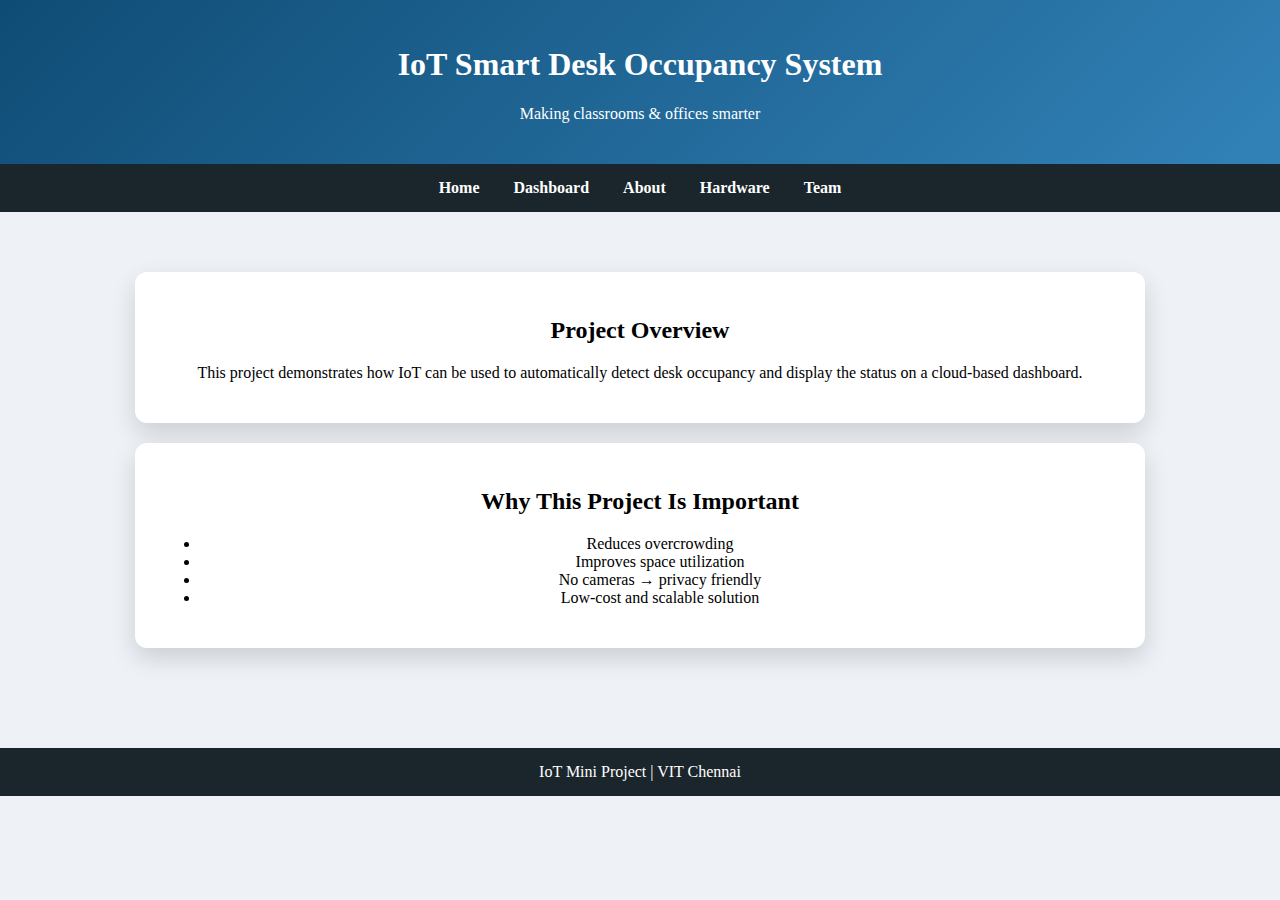
<file: templates/index.html>
<!DOCTYPE html>
<html>
<head>
  <title>IoT Smart Desk</title>
  <link rel="stylesheet" href="/static/style.css">
</head>
<body>

<header>
  <h1>IoT Smart Desk Occupancy System</h1>
  <p>Making classrooms & offices smarter</p>
</header>

<nav>
  <a href="/">Home</a>
  <a href="/dashboard">Dashboard</a>
  <a href="/about">About</a>
  <a href="/hardware">Hardware</a>
  <a href="/team">Team</a>
</nav>

<div class="container">

  <div class="card">
    <h2>Project Overview</h2>
    <p>
      This project demonstrates how IoT can be used to automatically
      detect desk occupancy and display the status on a cloud-based dashboard.
    </p>
  </div>

  <div class="card">
    <h2>Why This Project Is Important</h2>
    <ul>
      <li>Reduces overcrowding</li>
      <li>Improves space utilization</li>
      <li>No cameras → privacy friendly</li>
      <li>Low-cost and scalable solution</li>
    </ul>
  </div>

</div>

<footer>
  IoT Mini Project | VIT Chennai
</footer>

</body>
</html>
</file>
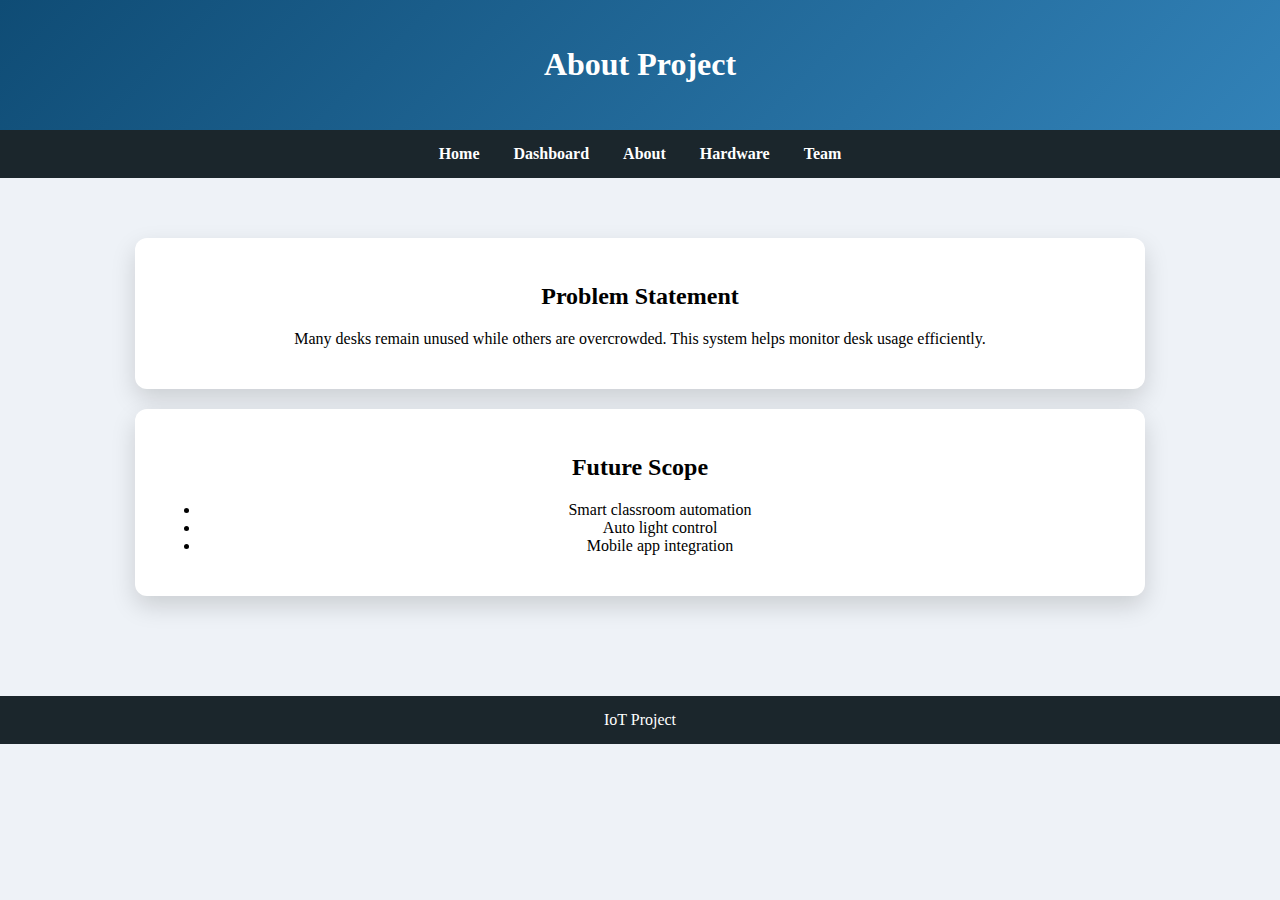
<file: templates/about.html>
<!DOCTYPE html>
<html>
<head>
<title>About</title>
<link rel="stylesheet" href="/static/style.css">
</head>

<body>
<header><h1>About Project</h1></header>

<nav>
<a href="/">Home</a>
<a href="/dashboard">Dashboard</a>
<a href="/about">About</a>
<a href="/hardware">Hardware</a>
<a href="/team">Team</a>
</nav>

<div class="container">
<div class="card">
<h2>Problem Statement</h2>
<p>
Many desks remain unused while others are overcrowded.
This system helps monitor desk usage efficiently.
</p>
</div>

<div class="card">
<h2>Future Scope</h2>
<ul>
<li>Smart classroom automation</li>
<li>Auto light control</li>
<li>Mobile app integration</li>
</ul>
</div>
</div>

<footer>IoT Project</footer>
</body>
</html>
</file>
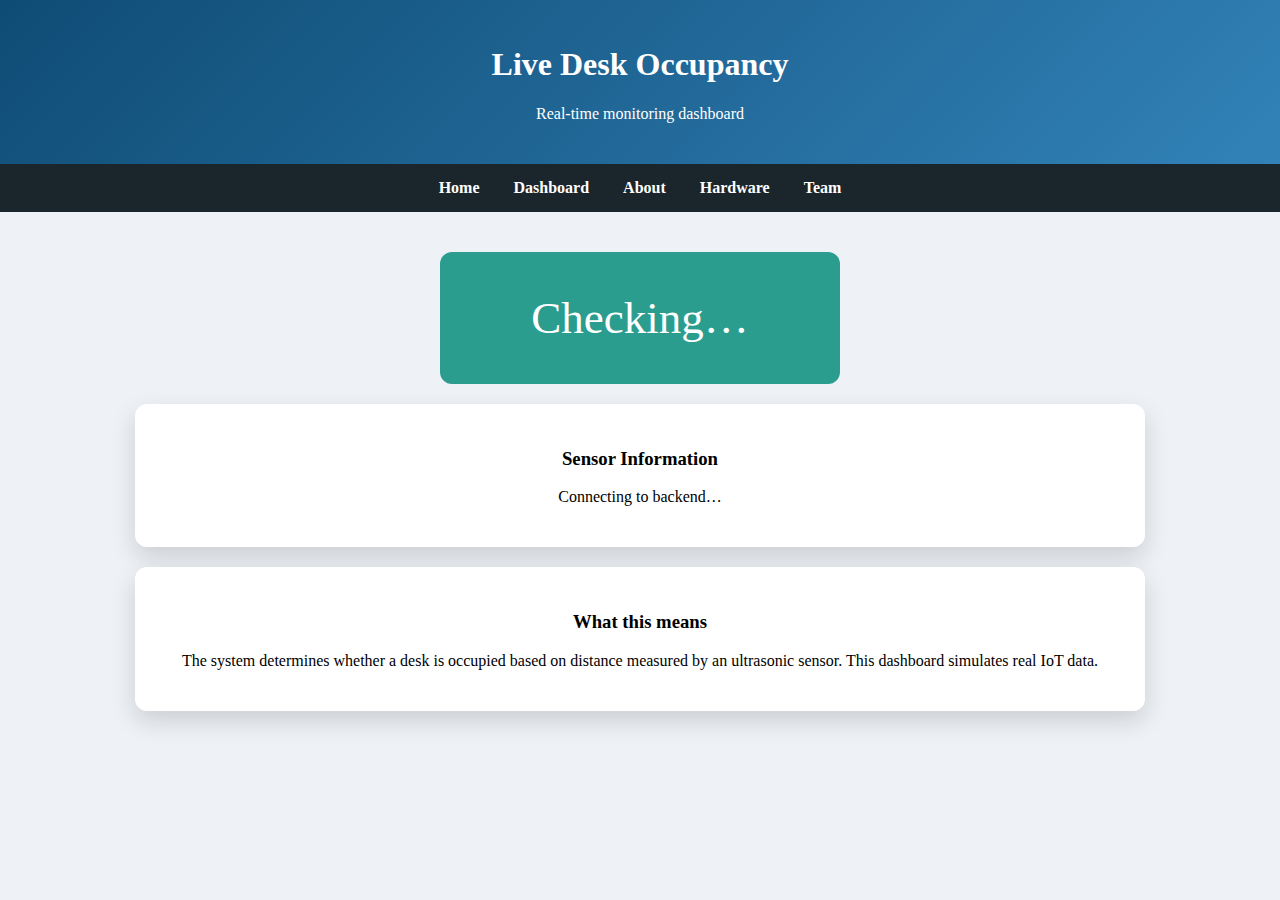
<file: templates/dashboard.html>
<!DOCTYPE html>
<html>
<head>
  <title>Dashboard</title>
  <link rel="stylesheet" href="/static/style.css">
</head>
<body>

<header>
  <h1>Live Desk Occupancy</h1>
  <p>Real-time monitoring dashboard</p>
</header>

<nav>
  <a href="/">Home</a>
  <a href="/dashboard">Dashboard</a>
  <a href="/about">About</a>
  <a href="/hardware">Hardware</a>
  <a href="/team">Team</a>
</nav>

<div class="container">
  <div id="box" class="status-box empty">Checking…</div>

  <div class="card">
    <h3>Sensor Information</h3>
    <p id="info">Connecting to backend…</p>
  </div>

  <div class="card">
    <h3>What this means</h3>
    <p>
      The system determines whether a desk is occupied based on distance
      measured by an ultrasonic sensor. This dashboard simulates real IoT data.
    </p>
  </div>
</div>

<script src="/static/script.js"></script>
</body>
</html>
</file>
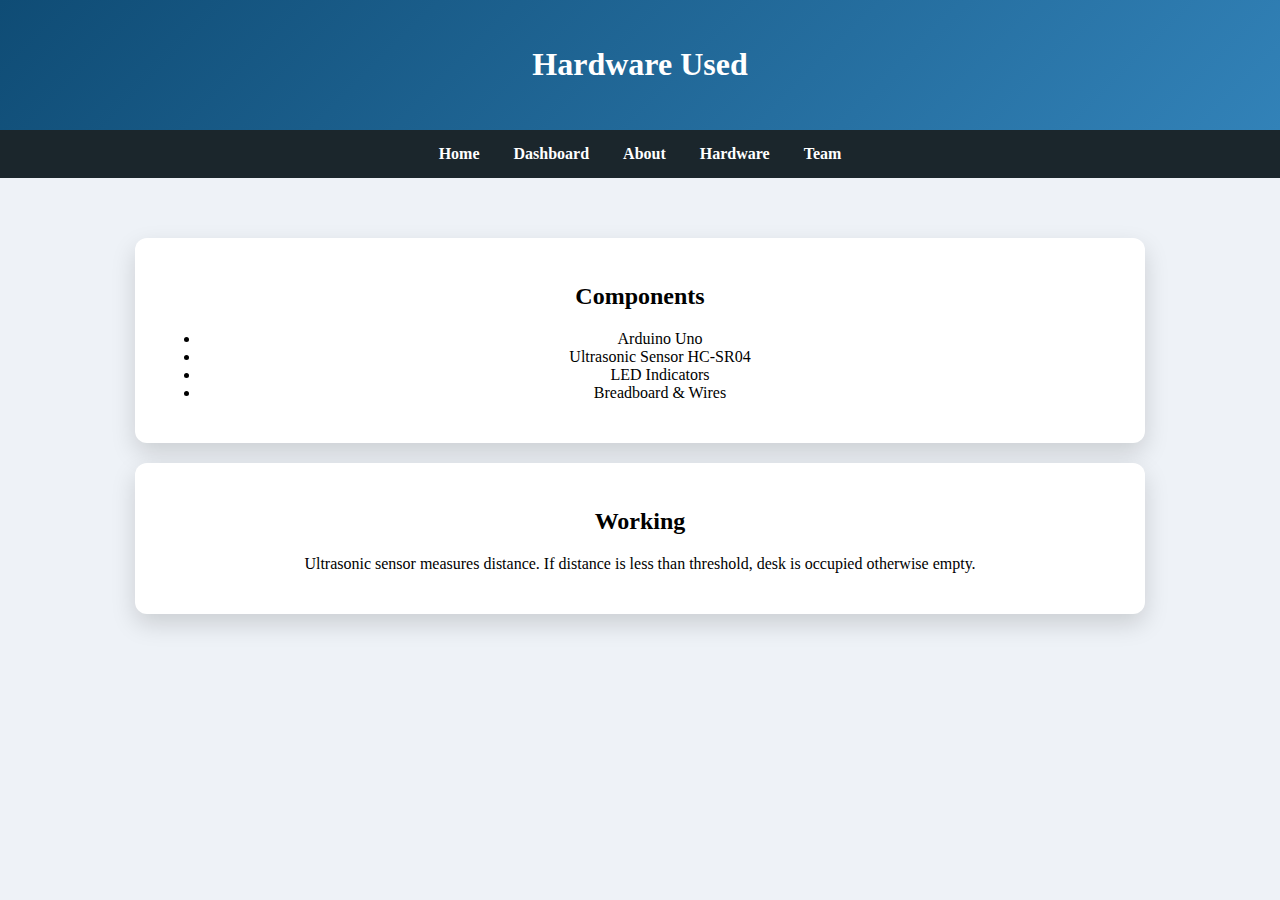
<file: templates/hardware.html>
<!DOCTYPE html>
<html>
<head>
<title>Hardware</title>
<link rel="stylesheet" href="/static/style.css">
</head>

<body>
<header><h1>Hardware Used</h1></header>

<nav>
<a href="/">Home</a>
<a href="/dashboard">Dashboard</a>
<a href="/about">About</a>
<a href="/hardware">Hardware</a>
<a href="/team">Team</a>
</nav>

<div class="container">
<div class="card">
<h2>Components</h2>
<ul>
<li>Arduino Uno</li>
<li>Ultrasonic Sensor HC-SR04</li>
<li>LED Indicators</li>
<li>Breadboard & Wires</li>
</ul>
</div>

<div class="card">
<h2>Working</h2>
<p>
Ultrasonic sensor measures distance. If distance is less than threshold,
desk is occupied otherwise empty.
</p>
</div>
</div>
</body>
</html>
</file>
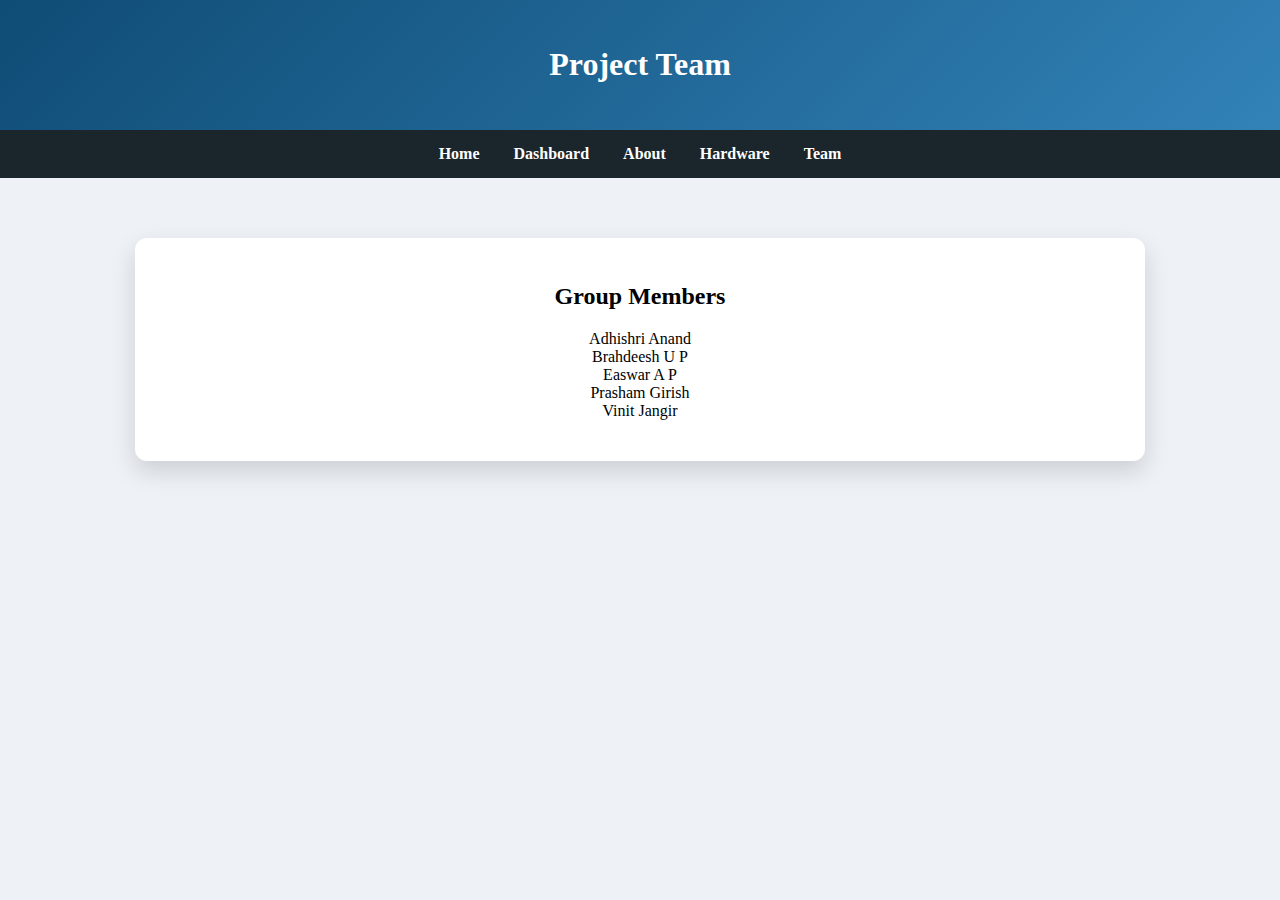
<file: templates/team.html>
<!DOCTYPE html>
<html>
<head>
<title>Team</title>
<link rel="stylesheet" href="/static/style.css">
</head>

<body>
<header><h1>Project Team</h1></header>

<nav>
<a href="/">Home</a>
<a href="/dashboard">Dashboard</a>
<a href="/about">About</a>
<a href="/hardware">Hardware</a>
<a href="/team">Team</a>
</nav>

<div class="container">
<div class="card">
<h2>Group Members</h2>
<p>
Adhishri Anand<br>
Brahdeesh U P<br>
Easwar A P<br>
Prasham Girish<br>
Vinit Jangir
</p>
</div>
</div>
</body>
</html>
</file>
<file: static/style.css>
body{
margin:0;
font-family:Segoe UI;
background:#eef2f7;
}

/* header */
header{
background:linear-gradient(135deg,#0f4c75,#3282b8);
color:white;
padding:25px;
text-align:center;
}

/* navbar */
nav{
background:#1b262c;
padding:15px;
text-align:center;
}
nav a{
color:white;
margin:15px;
text-decoration:none;
font-weight:bold;
}
nav a:hover{
color:#00d4ff;
}

/* cards */
.container{
padding:40px;
text-align:center;
}

.card{
background:white;
padding:25px;
margin:20px auto;
width:80%;
border-radius:12px;
box-shadow:0 10px 25px rgba(0,0,0,0.15);
}

.status-box{
font-size:45px;
padding:40px;
width:320px;
margin:auto;
border-radius:12px;
color:white;
}

.occupied{background:#e63946;}
.empty{background:#2a9d8f;}

footer{
background:#1b262c;
color:white;
text-align:center;
padding:15px;
margin-top:40px;
}
</file>
